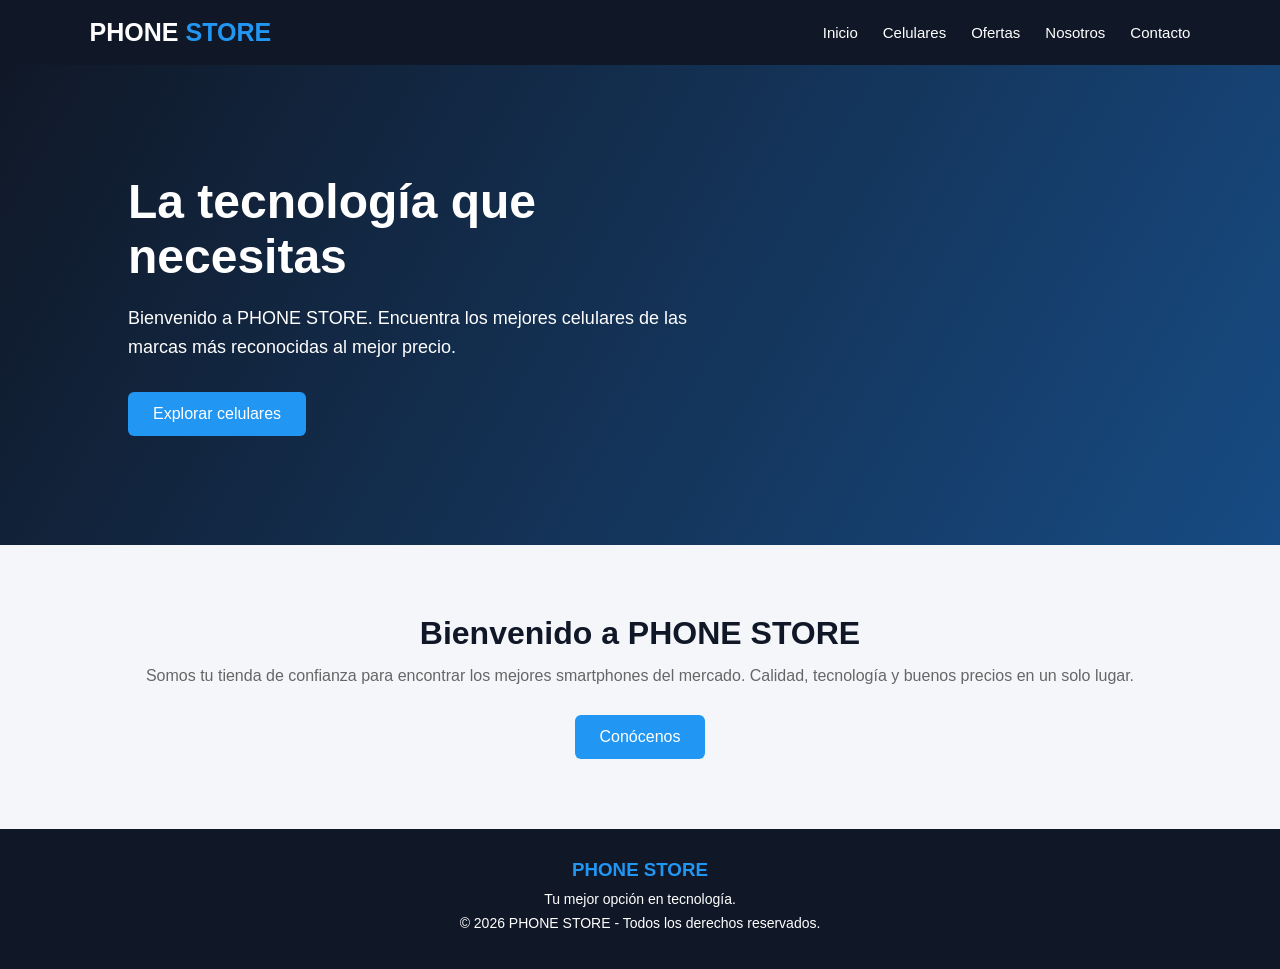
<file: index.html>
<!DOCTYPE html>
<html lang="es">

<head>
    <meta charset="UTF-8">
    <meta name="viewport" content="width=device-width, initial-scale=1.0">

    <title>PHONE STORE Bolivia LeoSN2022 | Catalogo de celulares</title>
    <meta name="description" content="PHONE STORE Bolivia LeoSN2022: catálogo de celulares Apple, Samsung y Xiaomi, ofertas y tecnología.">

    <link rel="stylesheet" href="Adornoz.css">
</head>

<body>

    <!-- ENCABEZADO -->
    <header>
        <nav class="navbar">

            <div class="logo">
                PHONE <span>STORE</span>
            </div>

            <ul class="menu">
                <li><a href="index.html">Inicio</a></li>
                <li><a href="celulares.html">Celulares</a></li>
                <li><a href="ofertas.html">Ofertas</a></li>
                <li><a href="nosotros.html">Nosotros</a></li>
                <li><a href="contacto.html">Contacto</a></li>
            </ul>

        </nav>
    </header>

    <!-- PRESENTACION -->
    <section class="inicio">

        <div class="contenido-inicio">

            <h1>La tecnología que necesitas</h1>

            <p>
                Bienvenido a PHONE STORE.
                Encuentra los mejores celulares de las marcas
                más reconocidas al mejor precio.
            </p>

            <a href="celulares.html" class="boton">
                Explorar celulares
            </a>

        </div>

    </section>

    <!-- BIENVENIDA -->
    <section class="productos">

        <h2>Bienvenido a PHONE STORE</h2>

        <p class="descripcion">
            Somos tu tienda de confianza para encontrar
            los mejores smartphones del mercado.
            Calidad, tecnología y buenos precios en un solo lugar.
        </p>

        <a href="nosotros.html" class="boton">
            Conócenos
        </a>

    </section>

    <!-- PIE DE PAGINA -->
    <footer>

        <h3>PHONE STORE</h3>

        <p>Tu mejor opción en tecnología.</p>

        <p>© 2026 PHONE STORE - Todos los derechos reservados.</p>

    </footer>

</body>
</html>
</file>
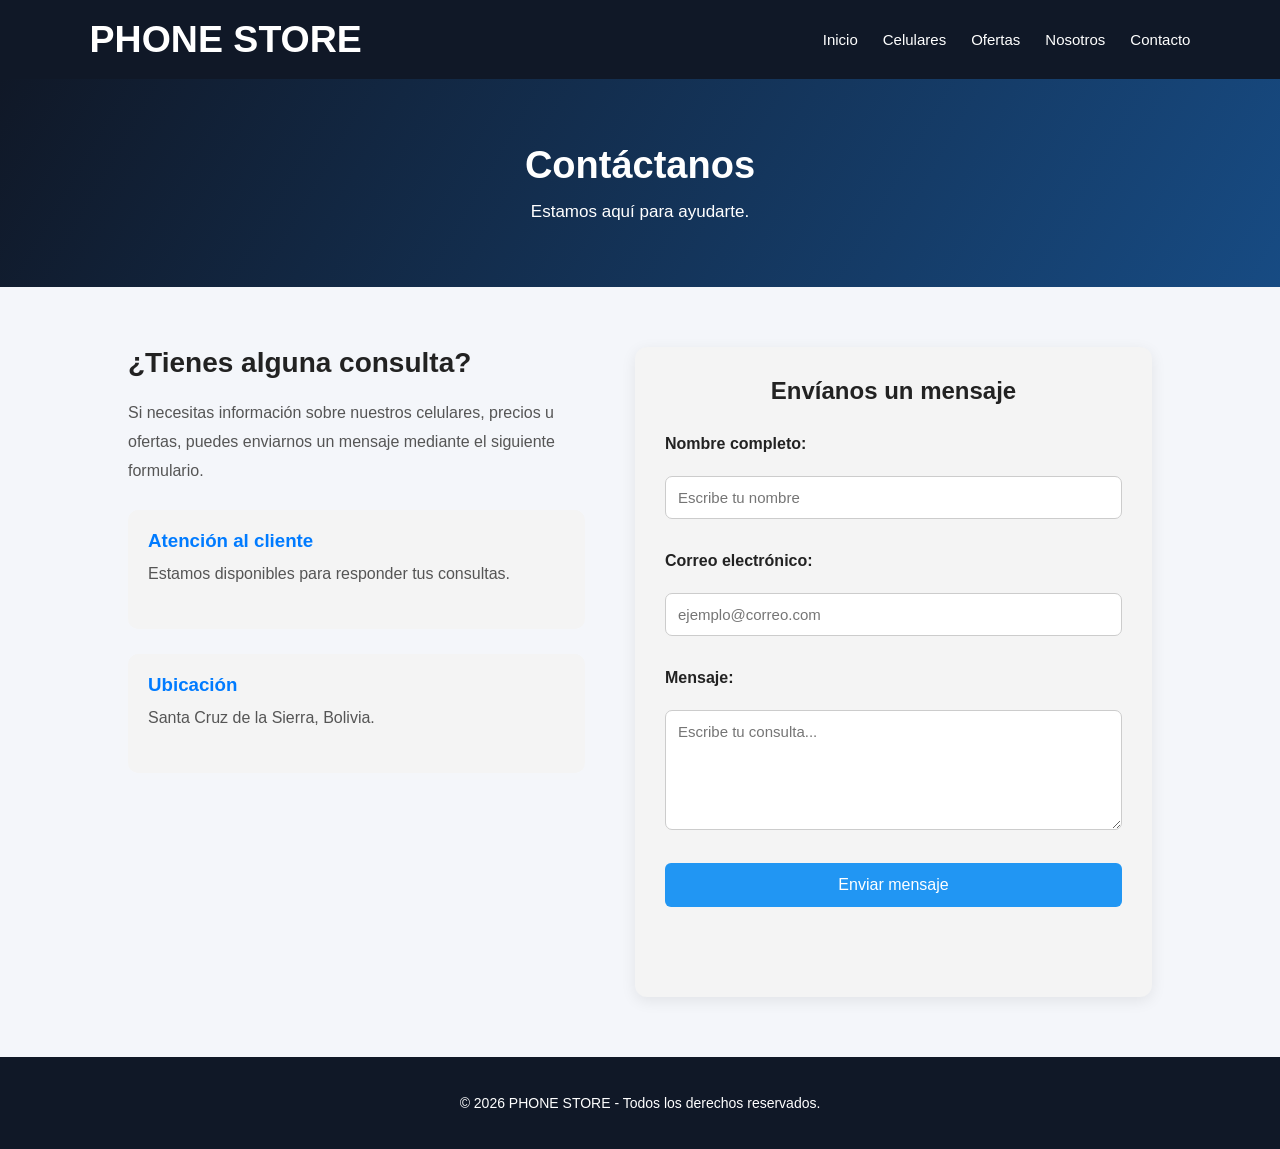
<file: contacto.html>
<!DOCTYPE html>
<html lang="es">
<head>
    <meta charset="UTF-8">
    <meta name="viewport" content="width=device-width, initial-scale=1.0">
    <title>PHONE STORE | Contacto</title>
    <link rel="stylesheet" href="Adornoz.css">
</head>
<body>

    <!-- ENCABEZADO Y NAVEGACIÓN -->
    <header>
        <nav class="navbar">
            <div class="logo">
                <h2>PHONE STORE</h2>
            </div>

            <ul class="menu">
                <li><a href="index.html">Inicio</a></li>
                <li><a href="celulares.html">Celulares</a></li>
                <li><a href="ofertas.html">Ofertas</a></li>
                <li><a href="nosotros.html">Nosotros</a></li>
                <li><a href="contacto.html">Contacto</a></li>
            </ul>
        </nav>
    </header>

    <!-- TÍTULO -->
    <section class="titulo-pagina">
        <h1>Contáctanos</h1>
        <p>Estamos aquí para ayudarte.</p>
    </section>

    <!-- CONTENIDO DE CONTACTO -->
    <section class="seccion-contacto">

        <div class="informacion-contacto">
            <h2>¿Tienes alguna consulta?</h2>

            <p>
                Si necesitas información sobre nuestros celulares,
                precios u ofertas, puedes enviarnos un mensaje
                mediante el siguiente formulario.
            </p>

            <div class="dato-contacto">
                <h3>Atención al cliente</h3>
                <p>Estamos disponibles para responder tus consultas.</p>
            </div>

            <div class="dato-contacto">
                <h3>Ubicación</h3>
                <p>Santa Cruz de la Sierra, Bolivia.</p>
            </div>
        </div>

        <!-- FORMULARIO -->
        <div class="contenedor-formulario">

            <h2>Envíanos un mensaje</h2>

            <form id="formulario-contacto">

                <label for="nombre">Nombre completo:</label>
                <input
                    type="text"
                    id="nombre"
                    name="nombre"
                    placeholder="Escribe tu nombre"
                    required
                >

                <label for="correo">Correo electrónico:</label>
                <input
                    type="email"
                    id="correo"
                    name="correo"
                    placeholder="ejemplo@correo.com"
                    required
                >

                <label for="mensaje">Mensaje:</label>
                <textarea
                    id="mensaje"
                    name="mensaje"
                    rows="5"
                    placeholder="Escribe tu consulta..."
                    required
                ></textarea>

                <button type="submit" class="boton">
                    Enviar mensaje
                </button>

                <p id="respuesta-formulario"></p>

            </form>
        </div>

    </section>

    <!-- PIE DE PÁGINA -->
    <footer>
        <p>&copy; 2026 PHONE STORE - Todos los derechos reservados.</p>
    </footer>

    <!-- JAVASCRIPT -->
    <script src="Operaciones.js"></script>

</body>
</html>
</file>
<file: Adornoz.css>
/* =================================
   ESTILOS GENERALES
================================= */

* {
    margin: 0;
    padding: 0;
    box-sizing: border-box;
    font-family: Arial, sans-serif;
}

html {
    scroll-behavior: smooth;
}

body {
    background-color: #f4f6fa;
    color: #222;
}


/* =================================
   ENCABEZADO Y NAVEGACION
================================= */

header {
    background-color: #101827;
    padding: 18px 7%;
    position: sticky;
    top: 0;
    z-index: 1000;
}

.navbar {
    display: flex;
    justify-content: space-between;
    align-items: center;
}

.logo {
    color: white;
    font-size: 25px;
    font-weight: bold;
}

.logo span {
    color: #2196f3;
}

.menu {
    display: flex;
    list-style: none;
    gap: 25px;
}

.menu a {
    color: white;
    text-decoration: none;
    font-size: 15px;
    transition: 0.3s;
}

.menu a:hover {
    color: #2196f3;
}

.carrito {
    color: white;
    font-size: 20px;
}


/* =================================
   SECCION INICIO
================================= */

.inicio {
    min-height: 480px;
    background: linear-gradient(120deg, #101827, #174b83);
    display: flex;
    align-items: center;
    padding: 60px 10%;
    color: white;
}

.contenido-inicio {
    max-width: 600px;
    animation: aparecer 1s ease;
}

.contenido-inicio h1 {
    font-size: 48px;
    margin-bottom: 20px;
}

.contenido-inicio p {
    font-size: 18px;
    line-height: 1.6;
    margin-bottom: 30px;
}


/* =================================
   BOTONES
================================= */

.boton {
    display: inline-block;
    background-color: #2196f3;
    color: white;
    padding: 13px 25px;
    border: none;
    border-radius: 6px;
    text-decoration: none;
    cursor: pointer;
    font-size: 16px;
    transition: 0.3s;
}

.boton:hover {
    background-color: #0875cf;
    transform: translateY(-4px);
}


/* =================================
   PRODUCTOS
================================= */

.productos {
    padding: 70px 7%;
    text-align: center;
}

.productos h2,
.ofertas h2,
.nosotros h2,
.contacto h2 {
    font-size: 32px;
    margin-bottom: 15px;
    color: #101827;
}

.descripcion {
    color: #666;
    margin-bottom: 30px;
}


/* BUSCADOR */

.buscador {
    margin: 25px auto;
}

.buscador input {
    width: 100%;
    max-width: 450px;
    padding: 13px;
    border: 1px solid #ccc;
    border-radius: 8px;
    font-size: 15px;
    outline: none;
}

.buscador input:focus {
    border-color: #2196f3;
}


/* FILTROS */

.filtros {
    margin-bottom: 35px;
}

.filtro {
    padding: 10px 20px;
    margin: 5px;
    border: none;
    border-radius: 5px;
    background-color: #ddd;
    cursor: pointer;
    transition: 0.3s;
}

.filtro:hover,
.filtro.activo {
    background-color: #2196f3;
    color: white;
}


/* TARJETAS DE PRODUCTOS */

.lista-productos {
    display: grid;
    grid-template-columns: repeat(auto-fit, minmax(230px, 1fr));
    gap: 25px;
    margin-top: 30px;
}

.producto {
    background-color: white;
    border-radius: 12px;
    padding: 20px;
    box-shadow: 0 4px 15px rgba(0, 0, 0, 0.08);
    transition: 0.3s;
    animation: aparecer 0.7s ease;
}

.producto:hover {
    transform: translateY(-8px);
    box-shadow: 0 10px 25px rgba(0, 0, 0, 0.15);
}

.producto img {
    width: 100%;
    height: 190px;
    object-fit: contain;
    margin-bottom: 15px;
}

.producto h3 {
    margin-bottom: 10px;
    color: #101827;
}

.producto p {
    color: #666;
    margin-bottom: 10px;
}

.precio {
    font-size: 21px;
    font-weight: bold;
    color: #0875cf;
    margin-bottom: 15px;
}

.producto button {
    width: 100%;
}


/* =================================
   OFERTAS
================================= */

.ofertas {
    background: linear-gradient(120deg, #174b83, #101827);
    color: white;
    text-align: center;
    padding: 65px 10%;
}

.ofertas h2 {
    color: white;
}

.ofertas p {
    margin: 20px 0 30px;
    font-size: 17px;
}


/* =================================
   NOSOTROS
================================= */

.nosotros {
    padding: 70px 10%;
    text-align: center;
}

.nosotros > p {
    max-width: 800px;
    margin: 20px auto;
    line-height: 1.7;
    color: #555;
}

.informacion {
    display: grid;
    grid-template-columns: repeat(2, 1fr);
    gap: 25px;
    margin-top: 35px;
}

.informacion div {
    background-color: white;
    padding: 30px;
    border-radius: 10px;
    box-shadow: 0 4px 12px rgba(0, 0, 0, 0.07);
    transition: 0.3s;
}

.informacion div:hover {
    transform: scale(1.03);
}

.informacion h3 {
    color: #0875cf;
    margin-bottom: 15px;
}


/* =================================
   CONTACTO
================================= */

.contacto {
    padding: 70px 10%;
    text-align: center;
    background-color: #e9eef5;
}

.contacto > p {
    margin: 15px 0;
    color: #555;
}

#formulario-contacto {
    max-width: 500px;
    margin: 30px auto;
    display: flex;
    flex-direction: column;
    gap: 15px;
}

#formulario-contacto input,
#formulario-contacto textarea {
    padding: 14px;
    border: 1px solid #ccc;
    border-radius: 7px;
    font-size: 15px;
    outline: none;
}

#formulario-contacto input:focus,
#formulario-contacto textarea:focus {
    border-color: #2196f3;
}

#formulario-contacto textarea {
    min-height: 120px;
    resize: vertical;
}

#respuesta-formulario {
    color: #087c38;
    font-weight: bold;
}


/* =================================
   PIE DE PAGINA
================================= */

footer {
    background-color: #101827;
    color: white;
    text-align: center;
    padding: 30px 10px;
}

footer h3 {
    color: #2196f3;
    margin-bottom: 10px;
}

footer p {
    margin: 8px 0;
    font-size: 14px;
}


/* =================================
   ANIMACIONES
================================= */

@keyframes aparecer {
    from {
        opacity: 0;
        transform: translateY(25px);
    }

    to {
        opacity: 1;
        transform: translateY(0);
    }
}


/* =================================
   DISEÑO RESPONSIVE
================================= */

@media (max-width: 768px) {

    .navbar {
        flex-direction: column;
        gap: 18px;
    }

    .menu {
        flex-wrap: wrap;
        justify-content: center;
        gap: 15px;
    }

    .contenido-inicio h1 {
        font-size: 34px;
    }

    .informacion {
        grid-template-columns: 1fr;
    }

    .inicio {
        padding: 60px 7%;
    }

    .productos {
        padding: 50px 5%;
    }

}

@media (max-width: 480px) {

    .menu a {
        font-size: 13px;
    }

    .contenido-inicio h1 {
        font-size: 29px;
    }

    .filtro {
        padding: 9px 13px;
    }

}

/* =================================
   TITULO DE PAGINAS INTERNAS
================================= */

.titulo-pagina {
    background: linear-gradient(120deg, #101827, #174b83);
    color: white;
    text-align: center;
    padding: 65px 10%;
}

.titulo-pagina h1 {
    font-size: 38px;
    margin-bottom: 15px;
}

.titulo-pagina p {
    font-size: 17px;
}


/* =================================
   VENTANA DEL CARRITO
================================= */

.ventana-carrito {
    display: none;
    position: fixed;
    inset: 0;
    background: rgba(0, 0, 0, 0.65);
    z-index: 2000;
    justify-content: center;
    align-items: center;
    padding: 20px;
}

.contenido-carrito {
    background: white;
    width: 100%;
    max-width: 500px;
    max-height: 80vh;
    overflow-y: auto;
    padding: 30px;
    border-radius: 12px;
    text-align: center;
}

.contenido-carrito h2 {
    margin-bottom: 20px;
    color: #101827;
}

#lista-carrito {
    margin-bottom: 20px;
}

.item-carrito {
    display: flex;
    justify-content: space-between;
    align-items: center;
    gap: 10px;
    padding: 12px 0;
    border-bottom: 1px solid #ddd;
}

#total-carrito {
    margin: 20px 0;
    color: #0875cf;
}

#cerrar-carrito,
#vaciar-carrito {
    margin: 5px;
}

/* =================================
   TARJETAS DE OFERTAS
================================= */

.lista-ofertas {
    display: grid;
    grid-template-columns: repeat(auto-fit, minmax(230px, 1fr));
    gap: 30px;
    margin-top: 40px;
}

.tarjeta-oferta {
    background-color: white;
    padding: 25px;
    border-radius: 12px;
    box-shadow: 0 4px 15px rgba(0, 0, 0, 0.08);
    position: relative;
    transition: 0.3s;
    animation: aparecer 0.8s ease;
}

.tarjeta-oferta:hover {
    transform: translateY(-8px);
    box-shadow: 0 10px 25px rgba(0, 0, 0, 0.15);
}

.tarjeta-oferta img {
    width: 100%;
    height: 190px;
    object-fit: contain;
    margin-bottom: 15px;
}

.tarjeta-oferta h3 {
    margin-bottom: 10px;
    color: #101827;
}

.tarjeta-oferta p {
    margin-bottom: 10px;
}

.descuento {
    position: absolute;
    top: 15px;
    right: 15px;
    background-color: #e53935;
    color: white;
    padding: 8px 12px;
    border-radius: 5px;
    font-weight: bold;
}

.precio-anterior {
    color: #999;
    text-decoration: line-through;
}

.tarjeta-oferta .precio {
    font-size: 22px;
    color: #0875cf;
    font-weight: bold;
    margin-bottom: 18px;
}

.tarjeta-oferta .boton {
    width: 100%;
    text-align: center;
}

/* =================================
   PÁGINA NOSOTROS
================================= */

.historia-nosotros {
    display: flex;
    align-items: center;
    justify-content: space-between;
    gap: 40px;
    padding: 60px 10%;
}

.texto-nosotros {
    flex: 1;
}

.texto-nosotros h2 {
    font-size: 30px;
    margin-bottom: 20px;
    color: #222;
}

.texto-nosotros p {
    font-size: 16px;
    line-height: 1.8;
    margin-bottom: 15px;
    color: #555;
}

.imagen-nosotros {
    flex: 1;
}

.imagen-nosotros img {
    width: 100%;
    border-radius: 12px;
    box-shadow: 0 5px 15px rgba(0, 0, 0, 0.15);
}

/* MISIÓN Y VISIÓN */

.informacion {
    display: flex;
    justify-content: center;
    gap: 30px;
    padding: 50px 10%;
    background-color: #f4f4f4;
}

.info-card {
    flex: 1;
    padding: 30px;
    background-color: white;
    border-radius: 12px;
    text-align: center;
    box-shadow: 0 4px 12px rgba(0, 0, 0, 0.08);
    transition: transform 0.3s;
}

.info-card:hover {
    transform: translateY(-8px);
}

.info-card h2 {
    margin-bottom: 15px;
    color: #007bff;
}

.info-card p {
    line-height: 1.7;
    color: #555;
}

/* VALORES */

.valores {
    padding: 60px 10%;
    text-align: center;
}

.valores h2 {
    font-size: 30px;
    margin-bottom: 35px;
}

.valores-grid {
    display: flex;
    justify-content: center;
    gap: 25px;
}

.valor-card {
    flex: 1;
    padding: 30px 20px;
    border-radius: 12px;
    background-color: #f4f4f4;
    transition: transform 0.3s;
}

.valor-card:hover {
    transform: translateY(-8px);
}

.valor-card h3 {
    color: #007bff;
    margin-bottom: 15px;
}

.valor-card p {
    color: #555;
    line-height: 1.6;
}

/* COMPROMISO */

.compromiso {
    padding: 60px 20px;
    text-align: center;
    background-color: #222;
    color: white;
}

.compromiso h2 {
    font-size: 28px;
    margin-bottom: 15px;
}

.compromiso p {
    margin-bottom: 25px;
    line-height: 1.6;
}

/* ADAPTACIÓN PARA CELULARES */

@media (max-width: 768px) {

    .historia-nosotros {
        flex-direction: column;
        padding: 40px 6%;
    }

    .informacion {
        flex-direction: column;
        padding: 40px 6%;
    }

    .valores-grid {
        flex-direction: column;
    }

}

/* =================================
   PÁGINA DE CONTACTO
================================= */

.seccion-contacto {
    display: flex;
    justify-content: center;
    align-items: flex-start;
    gap: 50px;
    padding: 60px 10%;
}

.informacion-contacto {
    flex: 1;
}

.informacion-contacto h2 {
    font-size: 28px;
    margin-bottom: 20px;
    color: #222;
}

.informacion-contacto p {
    color: #555;
    line-height: 1.8;
    margin-bottom: 20px;
}

.dato-contacto {
    margin-top: 25px;
    padding: 20px;
    background-color: #f4f4f4;
    border-radius: 10px;
}

.dato-contacto h3 {
    color: #007bff;
    margin-bottom: 8px;
}

/* CONTENEDOR DEL FORMULARIO */

.contenedor-formulario {
    flex: 1;
    padding: 30px;
    background-color: #f4f4f4;
    border-radius: 12px;
    box-shadow: 0 4px 15px rgba(0, 0, 0, 0.08);
}

.contenedor-formulario h2 {
    margin-bottom: 25px;
    text-align: center;
}

/* CAMPOS DEL FORMULARIO */

#formulario-contacto {
    display: flex;
    flex-direction: column;
}

#formulario-contacto label {
    margin-bottom: 8px;
    font-weight: bold;
}

#formulario-contacto input,
#formulario-contacto textarea {
    width: 100%;
    padding: 12px;
    margin-bottom: 18px;
    border: 1px solid #ccc;
    border-radius: 7px;
    font-size: 15px;
    font-family: Arial, sans-serif;
}

#formulario-contacto input:focus,
#formulario-contacto textarea:focus {
    outline: none;
    border-color: #007bff;
}

#formulario-contacto textarea {
    resize: vertical;
}

#formulario-contacto .boton {
    border: none;
    cursor: pointer;
    font-size: 16px;
}

#respuesta-formulario {
    margin-top: 15px;
    text-align: center;
    color: #16803c;
    font-weight: bold;
}

/* ADAPTACIÓN PARA CELULARES */

@media (max-width: 768px) {

    .seccion-contacto {
        flex-direction: column;
        padding: 40px 6%;
    }

    .informacion-contacto,
    .contenedor-formulario {
        width: 100%;
    }

}

/* ==========================================
   ANIMACIONES DEL PROYECTO
========================================== */

/* ANIMACIÓN 1: Aparición suave desde abajo */

@keyframes aparecerAbajo {
    from {
        opacity: 0;
        transform: translateY(30px);
    }

    to {
        opacity: 1;
        transform: translateY(0);
    }
}

.titulo-pagina h1 {
    animation: aparecerAbajo 0.8s ease;
}


/* ANIMACIÓN 2: Aparición gradual */

@keyframes aparecerGradual {
    from {
        opacity: 0;
    }

    to {
        opacity: 1;
    }
}

.producto,
.tarjeta-oferta,
.valor-card {
    animation: aparecerGradual 1s ease;
}


/* ANIMACIÓN 3: Movimiento flotante */

@keyframes flotar {
    0% {
        transform: translateY(0);
    }

    50% {
        transform: translateY(-10px);
    }

    100% {
        transform: translateY(0);
    }
}

.imagen-nosotros img {
    animation: flotar 3s ease-in-out infinite;
}


/* ANIMACIÓN 4: Efecto de pulso */

@keyframes pulso {
    0% {
        transform: scale(1);
    }

    50% {
        transform: scale(1.05);
    }

    100% {
        transform: scale(1);
    }
}

.logo h2 {
    animation: pulso 3s ease-in-out infinite;
}


/* RESPETAR PREFERENCIAS DE MOVIMIENTO */

@media (prefers-reduced-motion: reduce) {
    *,
    *::before,
    *::after {
        animation-duration: 0.01ms !important;
        animation-iteration-count: 1 !important;
        scroll-behavior: auto !important;
    }
}
</file>
